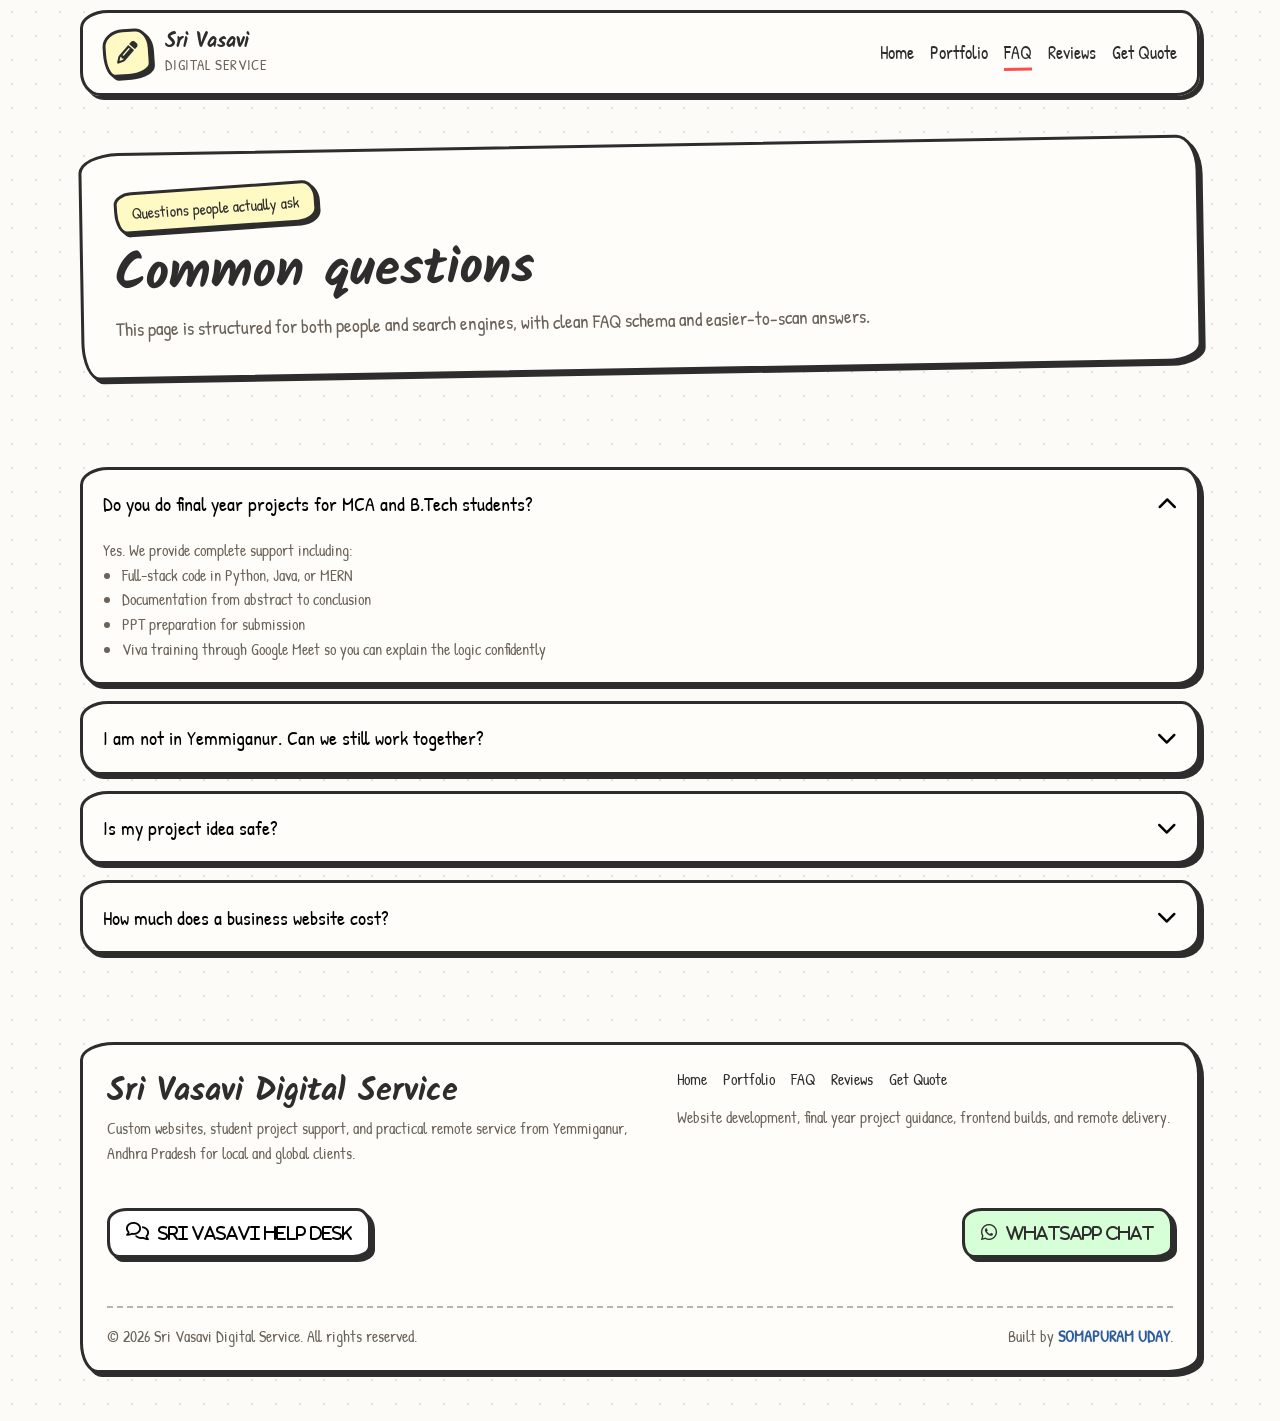
<file: faq.html>
<!DOCTYPE html>
<html lang="en">
<head>
    <meta charset="UTF-8">
    <meta name="viewport" content="width=device-width, initial-scale=1.0">
    <title>FAQ | Sri Vasavi Digital Service</title>
    <meta name="description" content="Frequently asked questions about website development, final year projects, privacy, and remote support at Sri Vasavi Digital Service.">
    <meta name="robots" content="index,follow,max-image-preview:large">
    <link rel="canonical" href="https://sri-vasavi-digital-service.vercel.app/faq.html">
    <meta property="og:type" content="website">
    <meta property="og:title" content="FAQ | Sri Vasavi Digital Service">
    <meta property="og:description" content="Answers about project privacy, pricing, remote support, and final year project mentoring.">
    <meta property="og:url" content="https://sri-vasavi-digital-service.vercel.app/faq.html">
    <link rel="preconnect" href="https://fonts.googleapis.com">
    <link rel="preconnect" href="https://fonts.gstatic.com" crossorigin>
    <link href="https://fonts.googleapis.com/css2?family=Kalam:wght@700&family=Patrick+Hand&display=swap" rel="stylesheet">
    <link rel="stylesheet" href="https://cdnjs.cloudflare.com/ajax/libs/font-awesome/6.5.2/css/all.min.css">
    <link rel="stylesheet" href="style.css">
    <script type="application/ld+json">
    {
      "@context": "https://schema.org",
      "@type": "FAQPage",
      "mainEntity": [
        {
          "@type": "Question",
          "name": "Do you do final year projects for MCA and B.Tech students?",
          "acceptedAnswer": {
            "@type": "Answer",
            "text": "Yes. Sri Vasavi Digital Service supports full-stack code, documentation, PPT preparation, and viva guidance."
          }
        },
        {
          "@type": "Question",
          "name": "Can we work together if I am not in Yemmiganur?",
          "acceptedAnswer": {
            "@type": "Answer",
            "text": "Yes. Most clients are supported remotely using Google Meet, screen sharing, and guided technical help."
          }
        },
        {
          "@type": "Question",
          "name": "Is my project idea safe?",
          "acceptedAnswer": {
            "@type": "Answer",
            "text": "Yes. Project privacy is taken seriously and exact project code is not resold within the same college context."
          }
        },
        {
          "@type": "Question",
          "name": "How much does a business website cost?",
          "acceptedAnswer": {
            "@type": "Answer",
            "text": "Pricing depends on scope. Basic single-page profile sites start at affordable rates, while larger builds are quoted based on requirements."
          }
        }
      ]
    }
    </script>
</head>
<body>
    <div class="page-shell">
        <header class="site-header container">
            <nav class="nav-card" aria-label="Main navigation">
                <a href="index.html" class="brand" aria-label="Sri Vasavi Digital Service home">
                    <span class="brand-mark"><i class="fa-solid fa-pencil"></i></span>
                    <span class="brand-text"><strong>Sri Vasavi</strong><span>Digital Service</span></span>
                </a>
                <button class="nav-toggle" type="button" aria-expanded="false" aria-label="Toggle navigation" data-nav-toggle>
                    <i class="fa-solid fa-bars"></i>
                </button>
                <div class="nav-links">
                    <a href="index.html">Home</a>
                    <a href="work.html">Portfolio</a>
                    <a href="faq.html" class="active">FAQ</a>
                    <a href="testimonials.html">Reviews</a>
                    <a href="index.html#contact">Get Quote</a>
                </div>
            </nav>
        </header>

        <main>
            <section class="page-hero container">
                <div class="page-hero-card">
                    <span class="sticky-tag">Questions people actually ask</span>
                    <h1 class="page-title">Common questions</h1>
                    <p class="page-intro">This page is structured for both people and search engines, with clean FAQ schema and easier-to-scan answers.</p>
                </div>
            </section>

            <section class="section container">
                <div class="faq-list">
                    <article class="faq-item active">
                        <button class="faq-trigger" type="button" aria-expanded="true">
                            <span>Do you do final year projects for MCA and B.Tech students?</span>
                            <i class="fa-solid fa-chevron-down"></i>
                        </button>
                        <div class="faq-panel">
                            <p>Yes. We provide complete support including:</p>
                            <ul>
                                <li>Full-stack code in Python, Java, or MERN</li>
                                <li>Documentation from abstract to conclusion</li>
                                <li>PPT preparation for submission</li>
                                <li>Viva training through Google Meet so you can explain the logic confidently</li>
                            </ul>
                        </div>
                    </article>

                    <article class="faq-item">
                        <button class="faq-trigger" type="button" aria-expanded="false">
                            <span>I am not in Yemmiganur. Can we still work together?</span>
                            <i class="fa-solid fa-chevron-down"></i>
                        </button>
                        <div class="faq-panel">
                            <p>Absolutely. A large share of the work is remote. We use Google Meet, screen sharing, and guided setup to help clients and students from other cities or countries.</p>
                        </div>
                    </article>

                    <article class="faq-item">
                        <button class="faq-trigger" type="button" aria-expanded="false">
                            <span>Is my project idea safe?</span>
                            <i class="fa-solid fa-chevron-down"></i>
                        </button>
                        <div class="faq-panel">
                            <p>Yes. Privacy matters. Exact project code is not casually reused within the same college environment, and communication stays direct and controlled.</p>
                        </div>
                    </article>

                    <article class="faq-item">
                        <button class="faq-trigger" type="button" aria-expanded="false">
                            <span>How much does a business website cost?</span>
                            <i class="fa-solid fa-chevron-down"></i>
                        </button>
                        <div class="faq-panel">
                            <p>Pricing depends on the number of pages, branding needs, lead capture features, and content readiness. Basic single-page profile sites are affordable, and custom quotes are given after understanding the requirement.</p>
                        </div>
                    </article>
                </div>
            </section>
        </main>

        <footer class="site-footer container">
            <div class="footer-card">
                <div class="footer-simple-top">
                    <section>
                        <h2>Sri Vasavi Digital Service</h2>
                        <p>Custom websites, student project support, and practical remote service from Yemmiganur, Andhra Pradesh for local and global clients.</p>
                    </section>
                    <section>
                        <div class="footer-links">
                            <a href="index.html">Home</a>
                            <a href="work.html">Portfolio</a>
                            <a href="faq.html">FAQ</a>
                            <a href="testimonials.html">Reviews</a>
                            <a href="index.html#contact">Get Quote</a>
                        </div>
                        <p class="seo-note" style="margin-top: 0.85rem;">Website development, final year project guidance, frontend builds, and remote delivery.</p>
                    </section>
                </div>
                <div class="footer-support">
                    <div class="floating-actions">
                        <button class="fab" type="button" aria-expanded="false" data-chat-toggle><i class="fa-regular fa-comments"></i> Sri Vasavi Help Desk</button>
                        <a href="https://wa.me/918522836109?text=Hi,%20I%20have%20a%20question%20from%20your%20FAQ%20page." class="fab fab-whatsapp" target="_blank" rel="noopener noreferrer"><i class="fa-brands fa-whatsapp"></i> WhatsApp Chat</a>
                    </div>
                    <div class="chat-panel" data-chat-panel aria-live="polite">
                        <div class="chat-header">
                            <h3>Sri Vasavi Help Desk</h3>
                            <button class="chat-close" type="button" aria-label="Close help desk" data-chat-close>&times;</button>
                        </div>
                        <div class="chat-body">
                            <div class="bot-msg">Hi! Need a quick answer about privacy, pricing, or project help? Pick a question below.</div>
                            <button class="chat-btn" type="button" data-chat-question data-chat-answer="<strong>Privacy:</strong> Your project idea, code, and delivery discussion stay private.">Is my project safe and private?</button>
                            <button class="chat-btn" type="button" data-chat-question data-chat-answer="<strong>Remote support:</strong> Yes. We work with clients and students through Google Meet and WhatsApp.">Do you work remotely?</button>
                            <button class="chat-btn" type="button" data-chat-question data-chat-answer="<strong>Pricing:</strong> Quotes depend on scope, features, and delivery timeline.">How do you estimate pricing?</button>
                            <a href="mailto:udayworksoffical@gmail.com" class="btn btn-secondary">Book Google Meet</a>
                        </div>
                    </div>
                </div>
                <div class="footer-bottom">
                    <p class="footer-credit">© <span data-year></span> Sri Vasavi Digital Service. All rights reserved.</p>
                    <p class="footer-credit">Built by <a href="https://www.linkedin.com/in/somapuram-uday" target="_blank" rel="noopener noreferrer">SOMAPURAM UDAY</a>.</p>
                </div>
            </div>
        </footer>
    </div>
    <script src="script.js"></script>
</body>
</html>
</file>
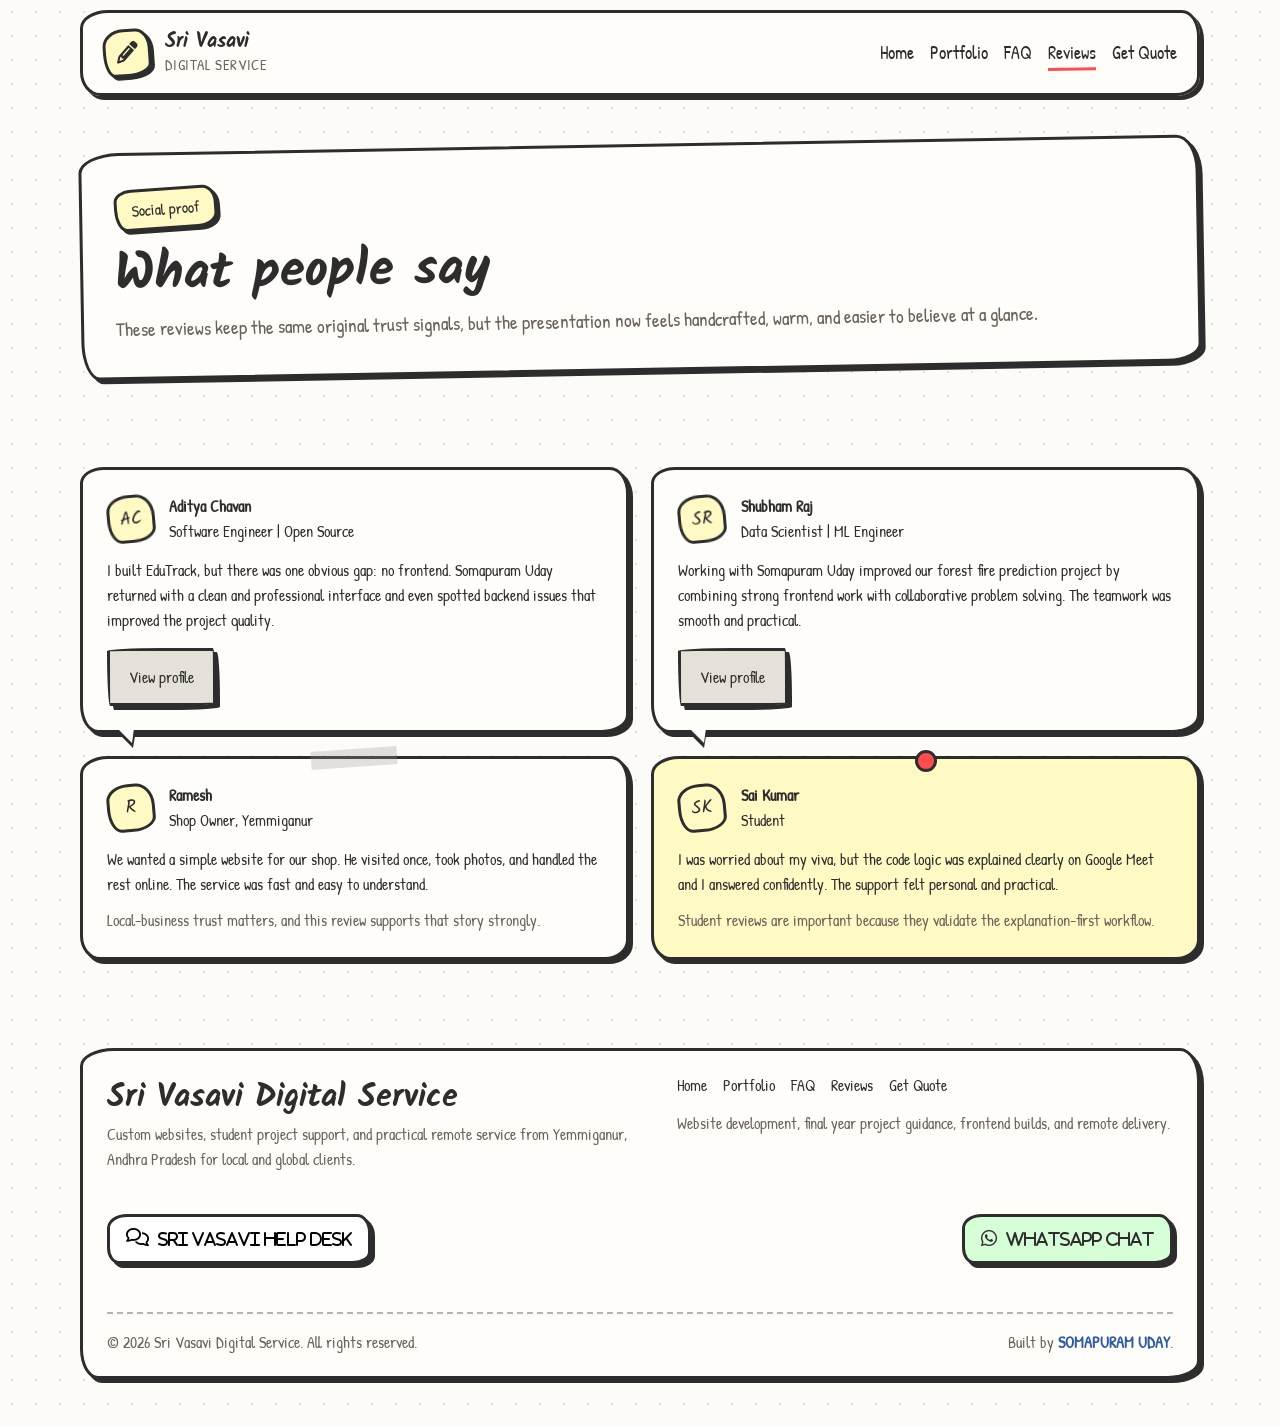
<file: testimonials.html>
<!DOCTYPE html>
<html lang="en">
<head>
    <meta charset="UTF-8">
    <meta name="viewport" content="width=device-width, initial-scale=1.0">
    <title>Reviews | Sri Vasavi Digital Service</title>
    <meta name="description" content="Read reviews from software engineers, local business owners, and students who worked with Sri Vasavi Digital Service.">
    <meta name="robots" content="index,follow,max-image-preview:large">
    <link rel="canonical" href="https://sri-vasavi-digital-service.vercel.app/testimonials.html">
    <meta property="og:type" content="website">
    <meta property="og:title" content="Reviews | Sri Vasavi Digital Service">
    <meta property="og:description" content="Feedback from open-source collaborators, local business owners, and students.">
    <meta property="og:url" content="https://sri-vasavi-digital-service.vercel.app/testimonials.html">
    <link rel="preconnect" href="https://fonts.googleapis.com">
    <link rel="preconnect" href="https://fonts.gstatic.com" crossorigin>
    <link href="https://fonts.googleapis.com/css2?family=Kalam:wght@700&family=Patrick+Hand&display=swap" rel="stylesheet">
    <link rel="stylesheet" href="https://cdnjs.cloudflare.com/ajax/libs/font-awesome/6.5.2/css/all.min.css">
    <link rel="stylesheet" href="style.css">
</head>
<body>
    <div class="page-shell">
        <header class="site-header container">
            <nav class="nav-card" aria-label="Main navigation">
                <a href="index.html" class="brand" aria-label="Sri Vasavi Digital Service home">
                    <span class="brand-mark"><i class="fa-solid fa-pencil"></i></span>
                    <span class="brand-text"><strong>Sri Vasavi</strong><span>Digital Service</span></span>
                </a>
                <button class="nav-toggle" type="button" aria-expanded="false" aria-label="Toggle navigation" data-nav-toggle>
                    <i class="fa-solid fa-bars"></i>
                </button>
                <div class="nav-links">
                    <a href="index.html">Home</a>
                    <a href="work.html">Portfolio</a>
                    <a href="faq.html">FAQ</a>
                    <a href="testimonials.html" class="active">Reviews</a>
                    <a href="index.html#contact">Get Quote</a>
                </div>
            </nav>
        </header>

        <main>
            <section class="page-hero container">
                <div class="page-hero-card">
                    <span class="sticky-tag">Social proof</span>
                    <h1 class="page-title">What people say</h1>
                    <p class="page-intro">These reviews keep the same original trust signals, but the presentation now feels handcrafted, warm, and easier to believe at a glance.</p>
                </div>
            </section>

            <section class="section container">
                <div class="grid-two">
                    <article class="speech">
                        <div class="quote-meta">
                            <div class="avatar">AC</div>
                            <div>
                                <strong>Aditya Chavan</strong>
                                <p>Software Engineer | Open Source</p>
                            </div>
                        </div>
                        <p>I built EduTrack, but there was one obvious gap: no frontend. Somapuram Uday returned with a clean and professional interface and even spotted backend issues that improved the project quality.</p>
                        <p style="margin-top: 1rem;"><a href="https://www.linkedin.com/in/adityachavan24/" target="_blank" rel="noopener noreferrer" class="btn btn-secondary">View profile</a></p>
                    </article>

                    <article class="speech">
                        <div class="quote-meta">
                            <div class="avatar">SR</div>
                            <div>
                                <strong>Shubham Raj</strong>
                                <p>Data Scientist | ML Engineer</p>
                            </div>
                        </div>
                        <p>Working with Somapuram Uday improved our forest fire prediction project by combining strong frontend work with collaborative problem solving. The teamwork was smooth and practical.</p>
                        <p style="margin-top: 1rem;"><a href="https://www.linkedin.com/in/shubmraj/" target="_blank" rel="noopener noreferrer" class="btn btn-secondary">View profile</a></p>
                    </article>

                    <article class="card card-note">
                        <div class="quote-meta">
                            <div class="avatar">R</div>
                            <div>
                                <strong>Ramesh</strong>
                                <p>Shop Owner, Yemmiganur</p>
                            </div>
                        </div>
                        <p>We wanted a simple website for our shop. He visited once, took photos, and handled the rest online. The service was fast and easy to understand.</p>
                        <p class="helper" style="margin-top: 0.75rem;">Local-business trust matters, and this review supports that story strongly.</p>
                    </article>

                    <article class="card card-yellow card-pin">
                        <div class="quote-meta">
                            <div class="avatar">SK</div>
                            <div>
                                <strong>Sai Kumar</strong>
                                <p>Student</p>
                            </div>
                        </div>
                        <p>I was worried about my viva, but the code logic was explained clearly on Google Meet and I answered confidently. The support felt personal and practical.</p>
                        <p class="helper" style="margin-top: 0.75rem;">Student reviews are important because they validate the explanation-first workflow.</p>
                    </article>
                </div>
            </section>
        </main>

        <footer class="site-footer container">
            <div class="footer-card">
                <div class="footer-simple-top">
                    <section>
                        <h2>Sri Vasavi Digital Service</h2>
                        <p>Custom websites, student project support, and practical remote service from Yemmiganur, Andhra Pradesh for local and global clients.</p>
                    </section>
                    <section>
                        <div class="footer-links">
                            <a href="index.html">Home</a>
                            <a href="work.html">Portfolio</a>
                            <a href="faq.html">FAQ</a>
                            <a href="testimonials.html">Reviews</a>
                            <a href="index.html#contact">Get Quote</a>
                        </div>
                        <p class="seo-note" style="margin-top: 0.85rem;">Website development, final year project guidance, frontend builds, and remote delivery.</p>
                    </section>
                </div>
                <div class="footer-support">
                    <div class="floating-actions">
                        <button class="fab" type="button" aria-expanded="false" data-chat-toggle><i class="fa-regular fa-comments"></i> Sri Vasavi Help Desk</button>
                        <a href="https://wa.me/918522836109?text=Hi,%20I%20read%20your%20reviews%20and%20want%20to%20discuss%20a%20project." class="fab fab-whatsapp" target="_blank" rel="noopener noreferrer"><i class="fa-brands fa-whatsapp"></i> WhatsApp Chat</a>
                    </div>
                    <div class="chat-panel" data-chat-panel aria-live="polite">
                        <div class="chat-header">
                            <h3>Sri Vasavi Help Desk</h3>
                            <button class="chat-close" type="button" aria-label="Close help desk" data-chat-close>&times;</button>
                        </div>
                        <div class="chat-body">
                            <div class="bot-msg">Hi! Want to ask about delivery quality or support style? Pick a quick question below.</div>
                            <button class="chat-btn" type="button" data-chat-question data-chat-answer="<strong>Process:</strong> We work through direct discussion, clear scope, revisions, and guided delivery.">How do you handle projects?</button>
                            <button class="chat-btn" type="button" data-chat-question data-chat-answer="<strong>Student mentoring:</strong> Yes. We explain logic so you can present confidently.">Do you explain project logic?</button>
                            <button class="chat-btn" type="button" data-chat-question data-chat-answer="<strong>Remote collaboration:</strong> Yes. Most communication can happen over WhatsApp and Google Meet.">Can we collaborate remotely?</button>
                            <a href="mailto:udayworksoffical@gmail.com" class="btn btn-secondary">Book Google Meet</a>
                        </div>
                    </div>
                </div>
                <div class="footer-bottom">
                    <p class="footer-credit">© <span data-year></span> Sri Vasavi Digital Service. All rights reserved.</p>
                    <p class="footer-credit">Built by <a href="https://www.linkedin.com/in/somapuram-uday" target="_blank" rel="noopener noreferrer">SOMAPURAM UDAY</a>.</p>
                </div>
            </div>
        </footer>
    </div>
    <script src="script.js"></script>
</body>
</html>
</file>
<file: style.css>
:root {
    --bg-paper: #fdfbf7;
    --bg-card: #fffdf9;
    --bg-note: #fff9c4;
    --bg-muted: #e5e0d8;
    --ink: #2d2d2d;
    --muted-ink: #6b6259;
    --accent: #ff4d4d;
    --accent-blue: #2d5da1;
    --border: #2d2d2d;
    --shadow: 4px 4px 0 0 #2d2d2d;
    --shadow-lg: 8px 8px 0 0 #2d2d2d;
    --wobble: 255px 15px 225px 15px / 15px 225px 15px 255px;
    --wobble-md: 28px 18px 24px 20px / 18px 26px 20px 24px;
    --wobble-sm: 20px 14px 18px 12px / 14px 18px 12px 16px;
    --max-width: 1120px;
}

* {
    box-sizing: border-box;
    margin: 0;
    padding: 0;
}

html {
    scroll-behavior: smooth;
}

body {
    background-color: var(--bg-paper);
    background-image: radial-gradient(#e5e0d8 1px, transparent 1px);
    background-size: 24px 24px;
    color: var(--ink);
    font-family: "Patrick Hand", cursive;
    line-height: 1.55;
    margin: 0;
    overflow-x: hidden;
}

img {
    display: block;
    max-width: 100%;
}

a {
    color: inherit;
    text-decoration: none;
}

button,
input,
select,
textarea {
    font: inherit;
}

button {
    background: none;
    border: 0;
    cursor: pointer;
}

.container {
    margin: 0 auto;
    max-width: var(--max-width);
    padding: 0 1.25rem;
}

.page-shell {
    margin-top: 0;
    position: relative;
    padding-top: 0;
}

.scribble {
    pointer-events: none;
    position: absolute;
    z-index: 0;
}

.scribble-top {
    left: 2rem;
    top: 7rem;
}

.scribble-right {
    right: 1rem;
    top: 18rem;
}

.page-shell > :not(.scribble) {
    position: relative;
    z-index: 1;
}

.site-header {
    margin-top: 0;
    padding: 0.65rem 0 0;
    position: sticky;
    top: 0;
    z-index: 70;
}

.nav-card {
    align-items: center;
    background: rgba(255, 253, 249, 0.92);
    backdrop-filter: blur(8px);
    border: 3px solid var(--border);
    border-radius: var(--wobble-md);
    box-shadow: var(--shadow);
    display: flex;
    gap: 1rem;
    justify-content: space-between;
    padding: 1rem 1.25rem;
    position: relative;
    z-index: 50;
    margin-top: 0;
}

.brand {
    align-items: center;
    display: flex;
    gap: 0.9rem;
}

.brand-mark {
    align-items: center;
    background: var(--bg-note);
    border: 3px solid var(--border);
    border-radius: 21px 15px 24px 11px / 17px 20px 13px 24px;
    box-shadow: 3px 3px 0 0 #2d2d2d;
    display: flex;
    font-size: 1.35rem;
    height: 3rem;
    justify-content: center;
    transform: rotate(-4deg);
    width: 3rem;
}

.brand-text strong {
    display: block;
    font-family: "Kalam", cursive;
    font-size: 1.25rem;
    line-height: 1.1;
}

.brand-text span {
    color: var(--muted-ink);
    display: block;
    font-size: 0.95rem;
    letter-spacing: 0.04em;
    text-transform: uppercase;
}

.nav-toggle {
    align-items: center;
    background: #fff;
    border: 3px solid var(--border);
    border-radius: var(--wobble-sm);
    box-shadow: 3px 3px 0 0 #2d2d2d;
    color: var(--ink);
    display: none;
    height: 3rem;
    justify-content: center;
    width: 3rem;
}

.nav-links {
    align-items: center;
    display: flex;
    gap: 1rem;
}

.nav-links a {
    font-size: 1.15rem;
    position: relative;
}

.nav-links a::after {
    background: var(--accent);
    bottom: -0.2rem;
    content: "";
    height: 3px;
    left: 0;
    opacity: 0;
    position: absolute;
    transform: scaleX(0.6) rotate(-1deg);
    transform-origin: left;
    transition: 0.15s ease;
    width: 100%;
}

.nav-links a:hover::after,
.nav-links a.active::after {
    opacity: 1;
    transform: scaleX(1) rotate(-1deg);
}

.btn {
    align-items: center;
    background: #fff;
    border: 3px solid var(--border);
    border-radius: var(--wobble);
    box-shadow: var(--shadow);
    display: inline-flex;
    gap: 0.55rem;
    justify-content: center;
    min-height: 3rem;
    padding: 0.85rem 1.2rem;
    transition: transform 0.1s ease, box-shadow 0.1s ease, background-color 0.1s ease, color 0.1s ease;
}

.btn:hover {
    box-shadow: 2px 2px 0 0 #2d2d2d;
    transform: translate(2px, 2px) rotate(1deg);
}

.btn:active {
    box-shadow: 0 0 0 0 #2d2d2d;
    transform: translate(4px, 4px);
}

.btn-primary {
    background: var(--accent);
    color: #fff;
}

.btn-secondary {
    background: var(--bg-muted);
}

.btn-secondary:hover {
    background: var(--accent-blue);
    color: #fff;
}

.btn-ghost {
    background: #fff;
}

.hero {
    padding: 1rem 0 2rem;
}

.hero-grid {
    align-items: center;
    display: grid;
    gap: 2rem;
    grid-template-columns: 1.1fr 0.9fr;
}

.sticky-tag {
    background: var(--bg-note);
    border: 3px solid var(--border);
    border-radius: 18px 14px 20px 12px / 12px 18px 14px 22px;
    box-shadow: 3px 3px 0 0 #2d2d2d;
    display: inline-block;
    font-size: 1rem;
    margin-bottom: 1.2rem;
    padding: 0.35rem 0.9rem;
    transform: rotate(-3deg);
}

.hero-copy h1,
.section-heading h2,
.card-title,
.page-title,
.footer-card h2,
.chat-panel h3 {
    font-family: "Kalam", cursive;
}

.hero-copy h1 {
    font-size: clamp(2.8rem, 5vw, 5rem);
    line-height: 1;
    margin-bottom: 1rem;
}

.hero-copy p {
    color: var(--muted-ink);
    font-size: 1.35rem;
    max-width: 38rem;
    margin-bottom: 1.5rem;
}

.marker {
    color: var(--accent);
    display: inline-block;
    transform: rotate(-2deg);
}

.marker-blue {
    color: var(--accent-blue);
    display: inline-block;
    transform: rotate(1deg);
}

.hero-actions {
    display: flex;
    flex-wrap: wrap;
    gap: 1rem;
    margin-bottom: 1.5rem;
}

.hero-notes {
    color: var(--muted-ink);
    display: flex;
    flex-wrap: wrap;
    gap: 1rem;
}

.hero-note {
    background: rgba(255, 255, 255, 0.7);
    border: 2px dashed var(--border);
    border-radius: var(--wobble-sm);
    padding: 0.5rem 0.9rem;
    transform: rotate(-1deg);
}

.hero-panel {
    background: #fff;
    border: 3px solid var(--border);
    border-radius: 34px 20px 38px 18px / 20px 34px 18px 34px;
    box-shadow: var(--shadow-lg);
    overflow: hidden;
    position: relative;
    transform: rotate(2deg);
}

.hero-panel::before,
.hero-panel::after {
    border: 3px dashed var(--border);
    content: "";
    height: 40px;
    position: absolute;
    width: 40px;
}

.hero-panel::before {
    border-bottom: 0;
    border-right: 0;
    left: 1rem;
    top: 1rem;
}

.hero-panel::after {
    border-left: 0;
    border-top: 0;
    bottom: 1rem;
    right: 1rem;
}

.hero-panel img {
    aspect-ratio: 4 / 3;
    object-fit: cover;
    object-position: top;
    width: 100%;
}

.panel-note {
    background: var(--bg-note);
    border: 3px solid var(--border);
    border-radius: var(--wobble-sm);
    box-shadow: 3px 3px 0 0 #2d2d2d;
    max-width: 14rem;
    padding: 0.8rem 1rem;
    position: absolute;
    right: -1rem;
    top: -1rem;
    transform: rotate(-7deg);
}

.section {
    padding: 4.5rem 0;
}

.section-heading {
    margin-bottom: 2rem;
    max-width: 42rem;
}

.section-heading h2,
.page-title {
    font-size: clamp(2.2rem, 4vw, 3.4rem);
    line-height: 1.05;
    margin-bottom: 0.75rem;
}

.section-heading p,
.page-intro {
    color: var(--muted-ink);
    font-size: 1.2rem;
}

.grid-two,
.grid-three {
    display: grid;
    gap: 1.4rem;
}

.grid-two {
    grid-template-columns: repeat(2, minmax(0, 1fr));
}

.grid-three {
    grid-template-columns: repeat(3, minmax(0, 1fr));
}

.card,
.speech,
.page-hero-card,
.footer-card,
.faq-item,
.chat-panel {
    background: var(--bg-card);
    border: 3px solid var(--border);
    box-shadow: var(--shadow);
}

.card {
    border-radius: var(--wobble-md);
    padding: 1.5rem;
    position: relative;
    transition: transform 0.12s ease, box-shadow 0.12s ease;
}

.card:hover {
    transform: rotate(1deg) translateY(-2px);
}

.card-note::before {
    background: rgba(148, 148, 148, 0.28);
    content: "";
    height: 18px;
    left: 50%;
    position: absolute;
    top: -10px;
    transform: translateX(-50%) rotate(-4deg);
    width: 86px;
}

.card-pin::before {
    background: var(--accent);
    border: 3px solid var(--border);
    border-radius: 999px;
    content: "";
    height: 16px;
    left: 50%;
    position: absolute;
    top: -9px;
    transform: translateX(-50%);
    width: 16px;
}

.card-yellow {
    background: var(--bg-note);
}

.card h3,
.card h4,
.card-title {
    font-size: 1.6rem;
    margin-bottom: 0.6rem;
}

.eyebrow {
    background: #fff;
    border: 2px dashed var(--border);
    border-radius: var(--wobble-sm);
    display: inline-block;
    font-size: 0.95rem;
    margin-bottom: 0.9rem;
    padding: 0.2rem 0.65rem;
    transform: rotate(-2deg);
}

.contact-list,
.check-list {
    display: grid;
    gap: 0.75rem;
    list-style: none;
}

.check-list li,
.contact-list li {
    align-items: flex-start;
    display: flex;
    gap: 0.7rem;
}

.check-list i,
.contact-list i {
    color: var(--accent-blue);
    flex: 0 0 auto;
    margin-top: 0.2rem;
}

.project-card {
    display: flex;
    flex-direction: column;
    gap: 1rem;
    height: 100%;
}

.project-frame {
    background: #fff;
    border: 3px solid var(--border);
    border-radius: 28px 18px 26px 20px / 16px 28px 18px 30px;
    overflow: hidden;
    position: relative;
    transform: rotate(-1deg);
}

.project-frame img {
    aspect-ratio: 16 / 10;
    cursor: zoom-in;
    object-fit: cover;
    object-position: top;
    width: 100%;
}

.project-topline {
    align-items: center;
    background: var(--bg-muted);
    border-bottom: 3px solid var(--border);
    display: flex;
    gap: 0.35rem;
    padding: 0.75rem 0.9rem;
}

.dot {
    background: #fff;
    border: 2px solid var(--border);
    border-radius: 999px;
    display: inline-block;
    height: 0.8rem;
    width: 0.8rem;
}

.badge {
    align-self: flex-start;
    border: 2px solid var(--border);
    border-radius: var(--wobble-sm);
    display: inline-block;
    font-size: 0.95rem;
    padding: 0.2rem 0.7rem;
}

.badge-business {
    background: #fff;
}

.badge-student {
    background: var(--bg-note);
}

.badge-code {
    background: #dce8ff;
}

.speech {
    border-radius: 24px 19px 27px 18px / 16px 26px 18px 28px;
    padding: 1.5rem;
    position: relative;
}

.speech::after {
    border-left: 18px solid transparent;
    border-right: 3px solid transparent;
    border-top: 18px solid var(--border);
    bottom: -18px;
    content: "";
    left: 2rem;
    position: absolute;
}

.speech::before {
    border-left: 15px solid transparent;
    border-right: 2px solid transparent;
    border-top: 15px solid #fff;
    bottom: -13px;
    content: "";
    left: 2.15rem;
    position: absolute;
    z-index: 1;
}

.quote-meta {
    align-items: center;
    display: flex;
    gap: 0.9rem;
    margin-bottom: 0.9rem;
}

.avatar {
    align-items: center;
    background: var(--bg-note);
    border: 3px solid var(--border);
    border-radius: 22px 18px 23px 14px / 16px 22px 14px 23px;
    display: flex;
    font-family: "Kalam", cursive;
    font-size: 1.15rem;
    height: 3rem;
    justify-content: center;
    transform: rotate(-5deg);
    width: 3rem;
}

.stats-grid {
    display: grid;
    gap: 1rem;
    grid-template-columns: repeat(4, minmax(0, 1fr));
}

.stat {
    align-items: center;
    background: #fff;
    border: 3px solid var(--border);
    border-radius: 36px 20px 28px 18px / 20px 28px 22px 34px;
    box-shadow: var(--shadow);
    display: flex;
    flex-direction: column;
    justify-content: center;
    min-height: 9rem;
    padding: 1rem;
    text-align: center;
}

.stat strong {
    display: block;
    font-family: "Kalam", cursive;
    font-size: 2rem;
}

.contact-grid {
    align-items: start;
    display: grid;
    gap: 1.5rem;
    grid-template-columns: 1fr 1fr;
}

.form-group {
    display: grid;
    gap: 0.45rem;
    margin-bottom: 1rem;
}

.form-group label {
    font-size: 1.05rem;
}

.form-group textarea,
.form-group select,
.form-group input {
    background: #fff;
    border: 3px solid var(--border);
    border-radius: 22px 15px 24px 14px / 14px 25px 16px 22px;
    color: var(--ink);
    min-height: 3.25rem;
    padding: 0.8rem 1rem;
    width: 100%;
}

.form-group textarea {
    min-height: 8rem;
    resize: vertical;
}

.form-group input:focus,
.form-group select:focus,
.form-group textarea:focus {
    border-color: var(--accent-blue);
    box-shadow: 0 0 0 4px rgba(45, 93, 161, 0.18);
    outline: none;
}

.helper,
.seo-note,
.page-intro,
.section-heading p {
    color: var(--muted-ink);
}

.page-hero {
    padding: 3rem 0 1.5rem;
}

.page-hero-card {
    border-radius: 40px 22px 34px 18px / 20px 36px 18px 38px;
    padding: 2rem;
    transform: rotate(-1deg);
}

.faq-list {
    display: grid;
    gap: 1rem;
}

.faq-item {
    border-radius: var(--wobble-md);
    overflow: hidden;
}

.faq-trigger {
    align-items: center;
    display: flex;
    font-size: 1.25rem;
    justify-content: space-between;
    padding: 1.15rem 1.25rem;
    text-align: left;
    width: 100%;
}

.faq-trigger i {
    transition: transform 0.12s ease;
}

.faq-item.active .faq-trigger i {
    transform: rotate(180deg);
}

.faq-panel {
    color: var(--muted-ink);
    display: none;
    padding: 0 1.25rem 1.25rem;
}

.faq-item.active .faq-panel {
    display: block;
}

.faq-panel ul {
    margin-left: 1.2rem;
}

.footer-support {
    margin-top: 1.1rem;
}

.floating-actions {
    align-items: center;
    display: grid;
    gap: 0.75rem;
    grid-template-columns: repeat(2, minmax(0, 1fr));
    width: 100%;
}

.fab {
    align-items: center;
    background: #fff;
    border: 3px solid var(--border);
    border-radius: var(--wobble-sm);
    box-shadow: var(--shadow);
    display: inline-flex;
    gap: 0.55rem;
    height: auto;
    justify-content: center;
    min-height: 3rem;
    padding: 0.8rem 1rem;
    position: relative;
    width: auto;
}

.floating-actions .fab:first-child {
    justify-self: start;
}

.floating-actions .fab:last-child {
    justify-self: end;
}

.fab-whatsapp {
    background: #d7ffd7;
}

.fab i {
    font-size: 1.15rem;
}

.chat-panel {
    border-radius: 26px 18px 28px 16px / 18px 24px 18px 28px;
    display: none;
    margin-top: 0.9rem;
    max-width: 24rem;
    padding: 1rem;
    position: static;
    width: 100%;
    z-index: auto;
}

.chat-panel.open {
    display: block;
}

.chat-header {
    align-items: center;
    display: flex;
    justify-content: space-between;
    gap: 1rem;
    margin-bottom: 0.6rem;
}

.chat-panel h3 {
    font-size: 1.5rem;
    margin-bottom: 0;
}

.chat-close {
    align-items: center;
    background: #fff;
    border: 2px solid var(--border);
    border-radius: 999px;
    box-shadow: 2px 2px 0 0 #2d2d2d;
    display: inline-flex;
    font-size: 1rem;
    height: 2rem;
    justify-content: center;
    width: 2rem;
}

.chat-body {
    display: grid;
    gap: 0.75rem;
}

.bot-msg {
    background: var(--bg-muted);
    border: 2px dashed var(--border);
    border-radius: var(--wobble-sm);
    padding: 0.8rem 0.9rem;
}

.chat-response {
    background: #fff;
    border: 2px solid var(--border);
}

.chat-btn {
    background: #fff;
    border: 2px solid var(--border);
    border-radius: var(--wobble-sm);
    padding: 0.7rem 0.9rem;
    text-align: left;
    width: 100%;
}

.site-footer {
    padding: 1rem 0 3rem;
}

.footer-card {
    display: grid;
    gap: 1.5rem;
    grid-template-columns: 1fr;
    border-radius: 34px 20px 32px 18px / 18px 32px 18px 30px;
    padding: 1.35rem 1.5rem;
}

.footer-card h2 {
    font-size: 2rem;
}

.footer-simple-top {
    align-items: start;
    display: grid;
    gap: 1rem 1.5rem;
    grid-template-columns: minmax(0, 1.1fr) minmax(0, 1fr);
}

.footer-simple-top p {
    color: var(--muted-ink);
}

.footer-grid {
    display: grid;
    gap: 1.5rem;
    grid-template-columns: 1.2fr 0.9fr 0.9fr;
}

.footer-brand p,
.footer-section p,
.footer-credit {
    color: var(--muted-ink);
}

.footer-section h3,
.footer-brand h2 {
    margin-bottom: 0.65rem;
}

.footer-list {
    display: grid;
    gap: 0.55rem;
    list-style: none;
}

.footer-list li {
    color: var(--muted-ink);
}

.footer-contact {
    display: grid;
    gap: 0.7rem;
}

.footer-contact a,
.footer-links a,
.footer-credit a {
    text-decoration: none;
}

.footer-bottom {
    border-top: 2px dashed rgba(45, 45, 45, 0.35);
    display: grid;
    gap: 0.75rem 1.25rem;
    grid-template-columns: repeat(2, minmax(0, 1fr));
    justify-content: space-between;
    margin-top: 1.5rem;
    padding-top: 1rem;
    width: 100%;
}

.footer-bottom .footer-credit {
    white-space: nowrap;
}

.footer-credit a {
    color: var(--accent-blue);
    font-weight: 700;
}

.footer-bottom .footer-credit:last-child {
    text-align: right;
}

.footer-links {
    display: flex;
    flex-wrap: wrap;
    gap: 0.75rem 1rem;
}

.footer-links a:hover {
    text-decoration: line-through;
}

.center {
    text-align: center;
}

.lightbox {
    background: rgba(45, 45, 45, 0.92);
    inset: 0;
    position: fixed;
    z-index: 80;
}

.lightbox img {
    left: 50%;
    max-height: 80vh;
    max-width: 90vw;
    position: absolute;
    top: 50%;
    transform: translate(-50%, -50%);
}

.close-lightbox {
    color: #fff;
    font-size: 2rem;
    position: absolute;
    right: 1rem;
    top: 1rem;
}

@media (max-width: 900px) {
    .hero-grid,
    .contact-grid,
    .footer-card,
    .footer-grid,
    .grid-two,
    .grid-three,
    .stats-grid {
        grid-template-columns: 1fr;
    }

    .nav-toggle {
        display: inline-flex;
    }

    .nav-links {
        align-items: flex-start;
        background: #fff;
        border: 3px solid var(--border);
        border-radius: var(--wobble-md);
        box-shadow: none;
        display: none;
        margin-top: 0.75rem;
        padding: 1rem;
        position: static;
        width: 100%;
    }

    .nav-card.menu-open .nav-links {
        display: grid;
    }

    .nav-card {
        align-items: flex-start;
        flex-wrap: wrap;
        position: relative;
    }

    .hero-panel,
    .page-hero-card {
        transform: none;
    }

    .hero {
        padding-top: 0.9rem;
    }

    .hero-copy h1 {
        font-size: clamp(2.3rem, 9vw, 3.8rem);
    }

    .hero-copy p {
        font-size: 1.15rem;
    }

    .hero-actions {
        display: grid;
        grid-template-columns: 1fr;
    }

    .project-card,
    .card,
    .speech,
    .page-hero-card,
    .footer-card {
        transform: none;
    }

    .stats-grid {
        grid-template-columns: repeat(2, minmax(0, 1fr));
    }

    .footer-simple-top {
        grid-template-columns: 1fr;
    }

    .chat-panel {
        max-width: none;
    }
}

@media (max-width: 640px) {
    .container {
        padding: 0 0.9rem;
    }

    .site-header {
        padding-top: 0.25rem;
    }

    .nav-card {
        border-radius: 0 0 24px 24px / 0 0 18px 18px;
        left: 0;
        right: 0;
        padding: 0.8rem 0.9rem;
        width: 100%;
    }

    .brand {
        gap: 0.65rem;
    }

    .brand-mark {
        height: 2.7rem;
        width: 2.7rem;
    }

    .brand-text strong {
        font-size: 1.05rem;
    }

    .brand-text span {
        font-size: 0.78rem;
    }

    .hero {
        padding-top: 0.65rem;
    }

    .hero-copy p,
    .section-heading p,
    .page-intro {
        font-size: 1.1rem;
    }

    .hero-copy h1,
    .section-heading h2,
    .page-title {
        font-size: clamp(2.05rem, 10vw, 3rem);
        line-height: 0.98;
    }

    .section {
        padding: 3.2rem 0;
    }

    .sticky-tag {
        font-size: 0.92rem;
        margin-bottom: 0.9rem;
    }

    .hero-actions,
    .floating-actions {
        gap: 0.65rem;
    }

    .btn,
    .fab {
        width: 100%;
    }

    .floating-actions {
        grid-template-columns: 1fr;
    }

    .floating-actions .fab:first-child,
    .floating-actions .fab:last-child {
        justify-self: stretch;
    }

    .chat-panel {
        max-width: none;
    }

    .contact-grid .card,
    .grid-two .card,
    .grid-three .card,
    .grid-two .speech,
    .grid-three .speech {
        min-width: 0;
    }

    .project-frame img {
        aspect-ratio: 16 / 11;
    }

    .footer-links {
        gap: 0.5rem 0.8rem;
    }

    .footer-bottom {
        align-items: flex-start;
        grid-template-columns: 1fr;
    }

    .footer-bottom .footer-credit:last-child {
        text-align: left;
    }

    .panel-note,
    .scribble {
        display: none;
    }
}
</file>
